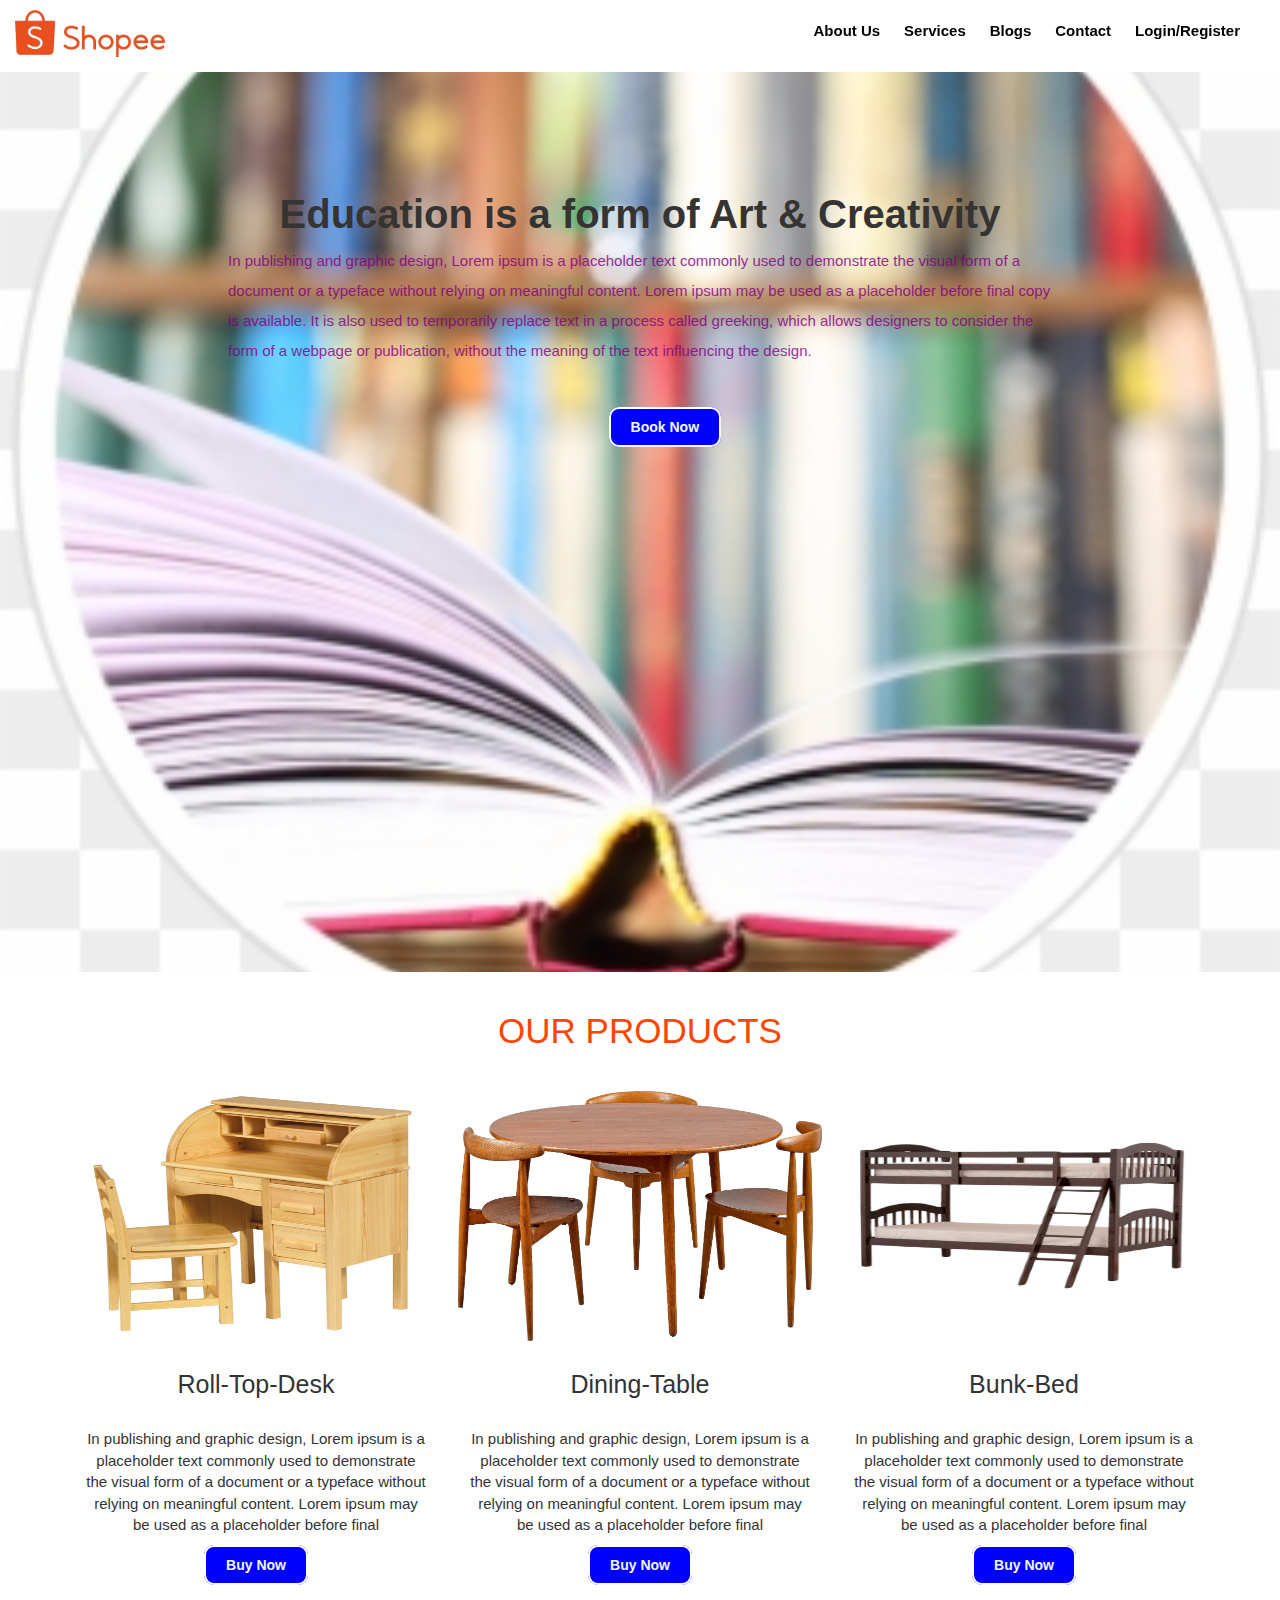
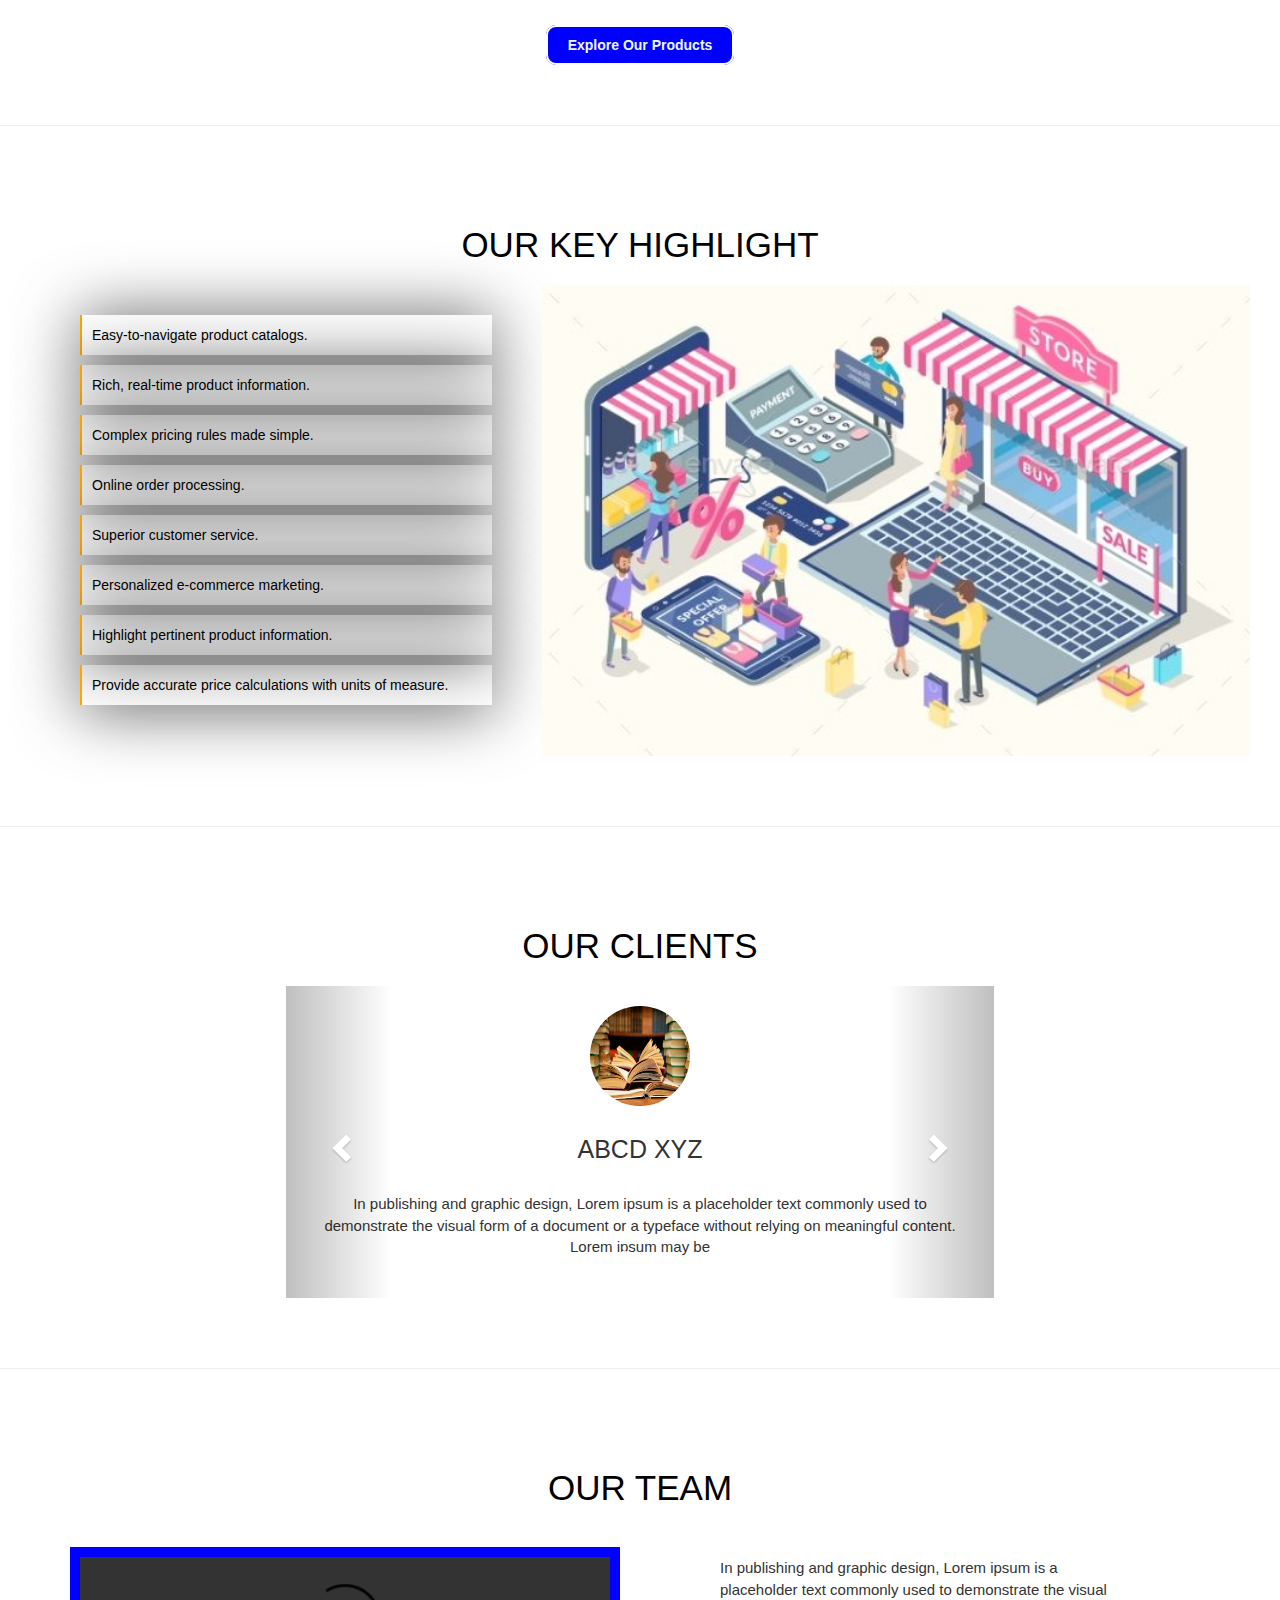
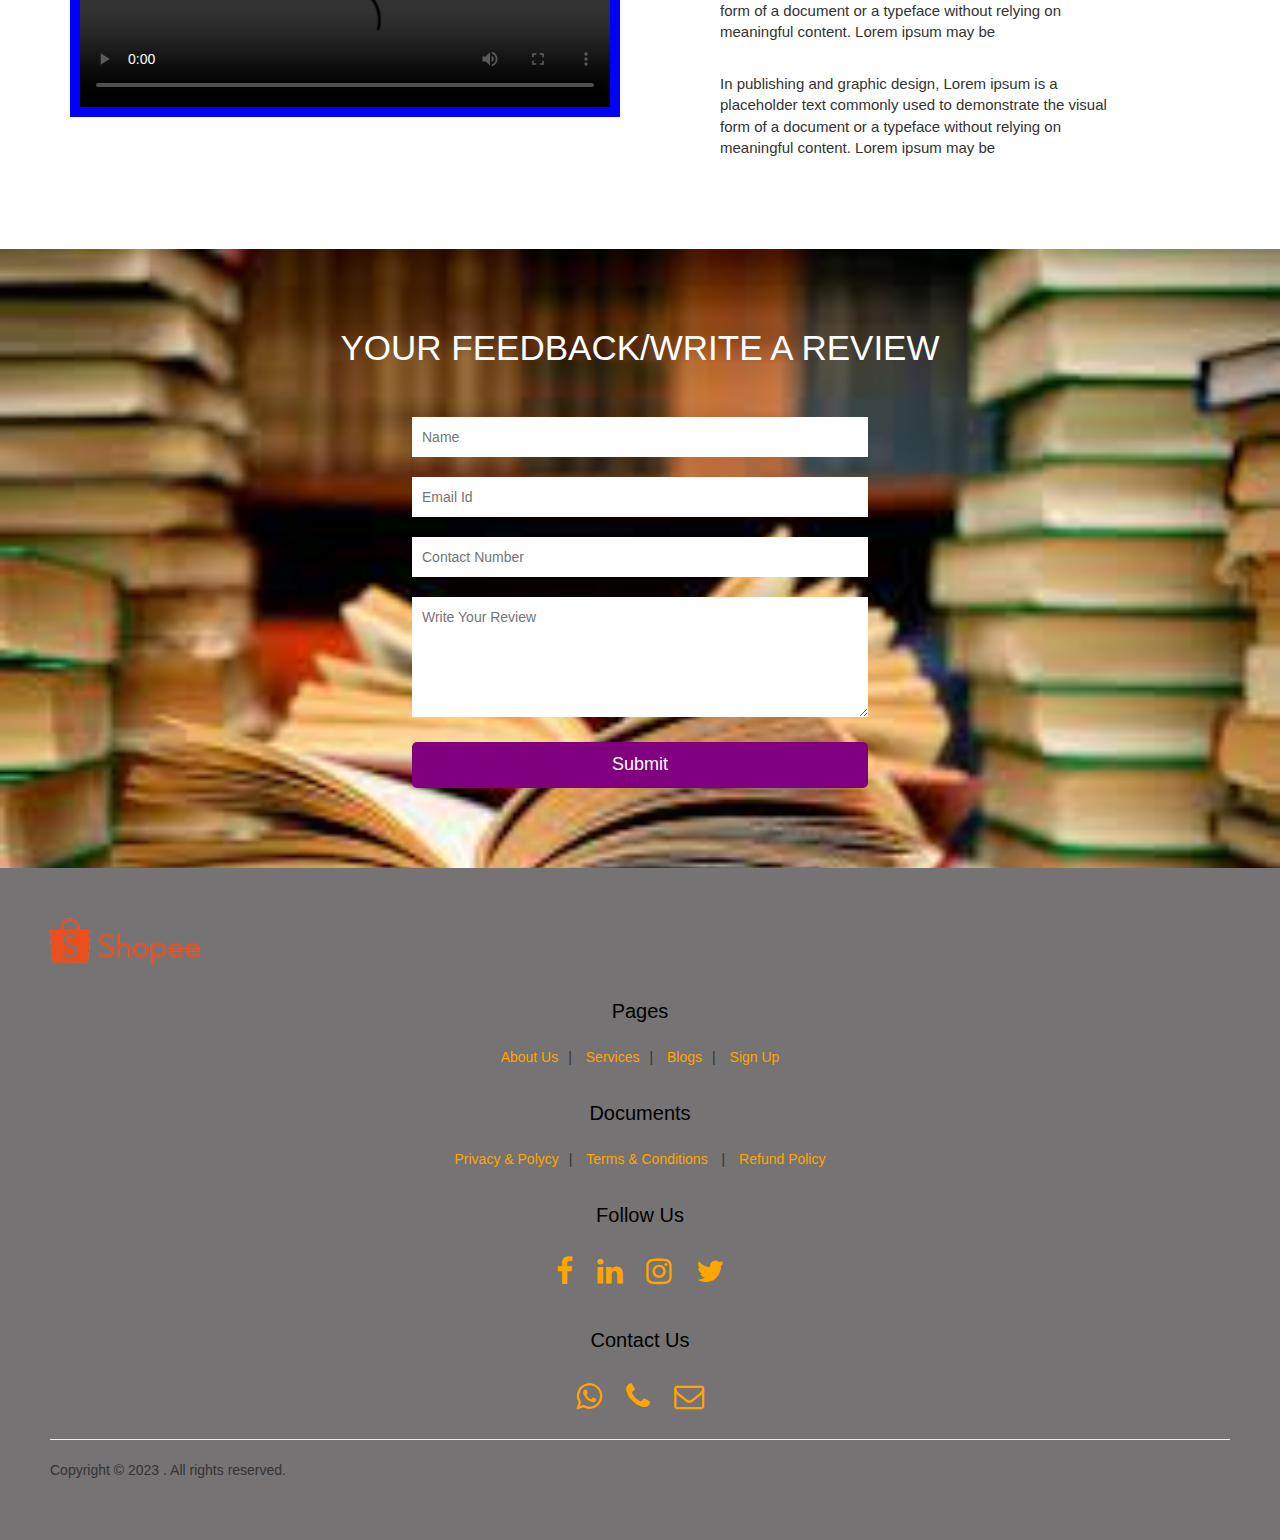
<file: index.html>
<!DOCTYPE html>
<html>
    <head>
        <title> E-commerce</title>
        <!-- Latest compiled and minified CSS -->
<link rel="stylesheet" href="https://cdn.jsdelivr.net/npm/bootstrap@3.4.1/dist/css/bootstrap.min.css" integrity="sha384-HSMxcRTRxnN+Bdg0JdbxYKrThecOKuH5zCYotlSAcp1+c8xmyTe9GYg1l9a69psu" crossorigin="anonymous">

<!-- Optional theme -->
<link rel="stylesheet" href="https://cdn.jsdelivr.net/npm/bootstrap@3.4.1/dist/css/bootstrap-theme.min.css" integrity="sha384-6pzBo3FDv/PJ8r2KRkGHifhEocL+1X2rVCTTkUfGk7/0pbek5mMa1upzvWbrUbOZ" crossorigin="anonymous">

<link rel="stylesheet" type="text/css" href="style.css">

<link rel="stylesheet" href="https://maxcdn.bootstrapcdn.com/font-awesome/4.7.0/css/font-awesome.min.css">
        

    </head>
    <body>
      <header>
       <nav clss="nav nav_top">
        <div class="logo">
            <a href="#"><img src="image/logo3.png" width="150"></a>
       
        <div class="nav_side">
            <a href="about.html">About Us</a>
            <a href="service.html">Services</a>
            <a href="blog.html">Blogs</a>
            <a href="contact.html">Contact</a>
            <a href=" ">Login/Register</a>
        </div>
       </nav>  
    </div>
    </header>
       <div class="main">
         <div class="main_content">
            <h2>Education is a form of Art & Creativity</h2>
         <span>In publishing and graphic design, Lorem ipsum  is a placeholder text commonly used to 
            demonstrate the visual form of a document
             or a typeface without relying on meaningful 
             content. Lorem ipsum may be used as a placeholder before final copy is available. It is also used to temporarily replace
              text in a process called greeking, which allows designers to consider the form of a webpage or publication, without the meaning 
              of the text influencing the design.</span>
             
            <div class="btn">
                <a href="service.html">Book Now</a>
            </div>
            </div>
       </div>
       <div class="product">
        <h2>OUR PRODUCTS</h2>
        <div class="product_container">

            <div class="item">
               <div class="item_img">
                <img src="image/roll-top-desk2.png">
               </div>
               <div class="item_content">
                <h3>Roll-Top-Desk</h3>
                <p>In publishing and graphic design, Lorem ipsum is a placeholder
                     text commonly used to demonstrate the visual form of a document or a typeface without relying on meaningful content. Lorem ipsum may be 
                    used as a placeholder before final</p>
                    <a href="#">Buy Now</a>
               </div>
            </div>
            <div class="item">
                <div class="item_img">
                 <img src="image/table2.png">
                </div>
                <div class="item_content">
                 <h3>Dining-Table</h3>
                 <p>In publishing and graphic design, Lorem ipsum is a placeholder
                      text commonly used to demonstrate the visual form of a document or a typeface without relying on meaningful content. Lorem ipsum may be 
                     used as a placeholder before final</p>
                     <a href="#">Buy Now</a>
                </div>
             </div>
             <div class="item">
                <div class="item_img">
                 <img src="image/bunk-bed.png">
                </div>
                <div class="item_content">
                 <h3>Bunk-Bed</h3>
                 <p>In publishing and graphic design, Lorem ipsum is a placeholder
                      text commonly used to demonstrate the visual form of a document or a typeface without relying on meaningful content. Lorem ipsum may be 
                     used as a placeholder before final</p>
                     <a href="#">Buy Now</a>
                </div>
             </div>
        </div>
        <div class="product_btn">
            <a href="service.html"> Explore Our Products</a>
        </div>
       </div>
       <hr>
       <div class="keypoint">
        <h2>OUR KEY HIGHLIGHT</h2>
        <div class="key_container">
            <div class="key_content">
                <li>Easy-to-navigate product catalogs.</li>
                <li>Rich, real-time product information.</li>
                <li>Complex pricing rules made simple.</li>
                <li>Online order processing.</li>
                <li>Superior customer service.</li>
                <li>Personalized e-commerce marketing.</li>
                <li>Highlight pertinent product information.</li>
                <li>Provide accurate price calculations with units of measure.</li>
            </div>
            <div class="key_img">
                <img src="image/key image.jpg">
            </div>
        </div>
       </div>
       <hr>
       <div class="testi">
        <h2>Our Clients</h2>
        <div class="testi_container">
            <div id="carousel-example-generic" class="carousel slide" data-ride="carousel">
                <!-- Indicators -->
                <ol class="carousel-indicators">
                  <li data-target="#carousel-example-generic" data-slide-to="0" class="active"></li>
                  <li data-target="#carousel-example-generic" data-slide-to="1"></li>
                  <li data-target="#carousel-example-generic" data-slide-to="2"></li>
                </ol>
              
                <!-- Wrapper for slides -->
                <div class="carousel-inner" role="listbox">
                  <div class="item active">
                    <div class="item_img">
                        <img src="image/img2.jfif" alt="">
                    </div>
                    <div class="item_content">
                        <h3>ABCD XYZ</h3>
                        <p>In publishing and graphic design, Lorem ipsum is a placeholder
                            text commonly used to demonstrate the visual form of a document or a 
                            typeface without relying on meaningful content. Lorem ipsum may be </p>
                    </div>
                  </div>
                  <div class="item">
                    <div class="item_img">
                        <img src="image/img3.jfif" alt="">
                    </div>
                    <div class="item_content">
                        <h3>ABCD XYZ</h3>
                        <p>In publishing and graphic design, Lorem ipsum is a placeholder
                            text commonly used to demonstrate the visual form of a document or a 
                            typeface without relying on meaningful content. Lorem ipsum may be </p>
                    </div>
                  </div>
                  <div class="item">
                    <div class="item_img">
                        <img src="image/img4.jfif" alt="">
                    </div>
                    <div class="item_content">
                        <h3>ABCD XYZ</h3>
                        <p>In publishing and graphic design, Lorem ipsum is a placeholder
                            text commonly used to demonstrate the visual form of a document or a 
                            typeface without relying on meaningful content. Lorem ipsum may be </p>
                    </div>
                  </div>
                </div>
                <!-- Controls -->
                <a class="left carousel-control" href="#carousel-example-generic" role="button" data-slide="prev">
                  <span class="glyphicon glyphicon-chevron-left" aria-hidden="true"></span>
                  <span class="sr-only">Previous</span>
                </a>
                <a class="right carousel-control" href="#carousel-example-generic" role="button" data-slide="next">
                  <span class="glyphicon glyphicon-chevron-right" aria-hidden="true"></span>
                  <span class="sr-only">Next</span>
                </a>
              </div>
        </div>
       </div>
       <hr>
       <div class="team">
        <h2>OUR TEAM</h2>
          <div class="team_container">
            <div class="team_video">
              
              <!--Direct Youtube Video
              <iframe width="560" height="315" src="https://www.youtube.com/embed/Qwi8mHMdMbs?si=k7Zu8-T1tjvcNOSr" title="YouTube video player" frameborder="0" allow="accelerometer; autoplay; clipboard-write; encrypted-media; gyroscope; picture-in-picture; web-share" allowfullscreen>
              </iframe> -->
              <!-- OR FOR LOCAL VIDEO-->
              <video controls><!--or <video autoplay loop muted-->
                <source src="" type="video/mp4">
              </video>  
            </div>
            <div class="team_content">
              <p>In publishing and graphic design, Lorem ipsum is a placeholder
                text commonly used to demonstrate the visual form of a document or a 
                typeface without relying on meaningful content. Lorem ipsum may be</p>
                <p>In publishing and graphic design, Lorem ipsum is a placeholder
                  text commonly used to demonstrate the visual form of a document or a 
                  typeface without relying on meaningful content. Lorem ipsum may be</p>
            </div>
          </div>  
       </div>
       <div class="feed">
        <h2>Your FeedBack/Write a Review</h2>
        <div class="feed_form">
          <form>
            <input type="text" name="Name" placeholder="Name"><br>
            <input type="email" name="Email" placeholder="Email Id"><br>
            <input type="Number" name="Number" placeholder="Contact Number"><br>
            <textarea  rows="5" cols="7" name="Review" placeholder="Write Your Review"></textarea><br>
            <button type="submit">Submit</button>
          </form>
        </div>
       </div>
       <footer>
        <div class="footer_logo">
          <a href="#"><img src="image/logo3.png" width="150"></a>
        </div>
        <div class="pages">
          <h3>Pages</h3>
          <a href="about.html">About Us</a>|
          <a href="service.html">Services</a>|
          <a href="blog.html">Blogs</a>|
          <a href="signup.html">Sign Up</a>
        </div>
        <div class="doc">
          <h3>Documents</h3>
          <a href="privacy.html">Privacy & Polycy</a>|
          <a href="terms.html">Terms & Conditions </a>|
          <a href="refund.html">Refund Policy</a>
        </div>
        <div class="social">
          <h3>Follow Us</h3>
          <a href="https://www.facebook.com/people/1Stopai/100063830183617/" target="_blank"><i class="fa fa-facebook" aria-hidden="true"></i></a>
          <a href="https://www.linkedin.com/company/1stop-ai/?originalSubdomain=in"  target="_blank"><i class="fa fa-linkedin" aria-hidden="true"></i></a>
          <a href="https://www.instagram.com/1stop.ai/?hl=en"  target="_blank"><i class="fa fa-instagram" aria-hidden="true"></i></a>
          <a href="https://twitter.com/i/flow/login?redirect_after_login=%2Fonestopai" target="_blank"><i class="fa fa-twitter" aria-hidden="true"></i></a>
          
        </div>
        <div class="contact">
          <h3>Contact Us</h3>
          <a href="https://api.WhatsApp.com/send?phone=+919867997854" target="_blank"><i class="fa fa-whatsapp" aria-hidden="true"></i></a>
          <a href="mob: +91 9867997854"><i class="fa fa-phone" aria-hidden="true"></i></a>
          <a href="mailto: support@1stop.ai"><i class="fa fa-envelope-o" aria-hidden="true"></i></a>
        </div>
        <hr>
        <p>Copyright &copy; 2023 . All rights reserved.</p>
       </footer>
    <!-- jQuery (necessary for Bootstrap's JavaScript plugins) -->
    <script src="https://code.jquery.com/jquery-1.12.4.min.js" integrity="sha384-nvAa0+6Qg9clwYCGGPpDQLVpLNn0fRaROjHqs13t4Ggj3Ez50XnGQqc/r8MhnRDZ" crossorigin="anonymous"></script>
    <!-- Latest compiled and minified JavaScript -->
    <script src="https://cdn.jsdelivr.net/npm/bootstrap@3.4.1/dist/js/bootstrap.min.js" integrity="sha384-aJ21OjlMXNL5UyIl/XNwTMqvzeRMZH2w8c5cRVpzpU8Y5bApTppSuUkhZXN0VxHd" crossorigin="anonymous"></script>
    </body>
</html>
</file>
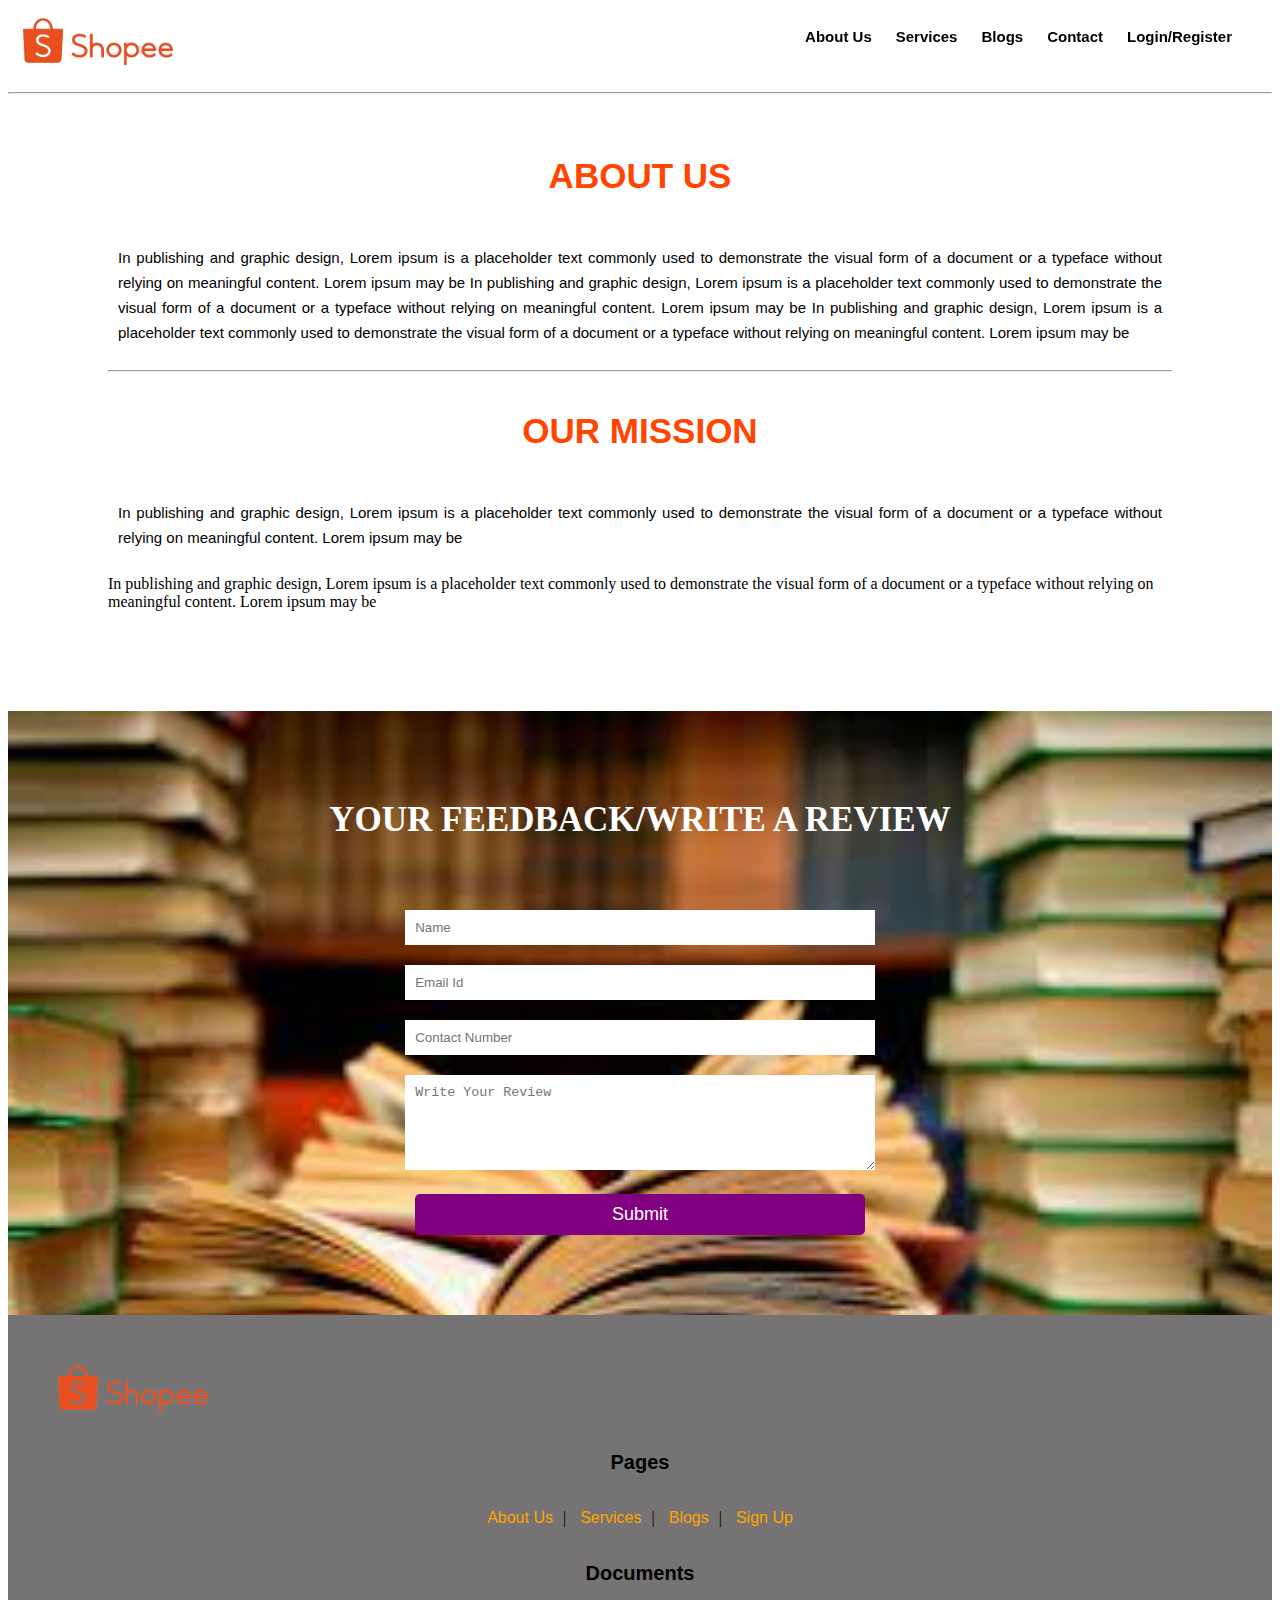
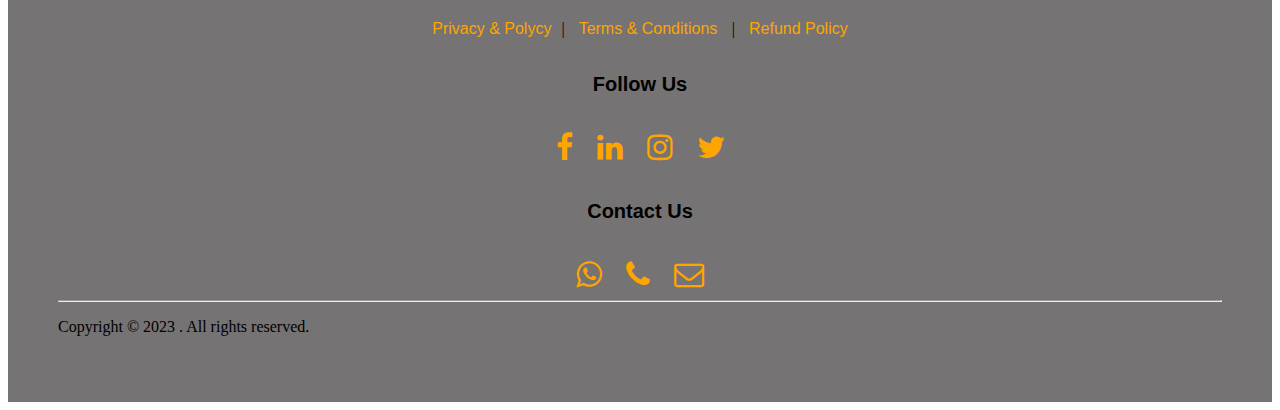
<file: about.html>
<!DOCTYPE html>
<html>
    <head>
        <title> E-commerce | About us</title>
        <link rel="stylesheet" type="text/css" href="style.css">

       <link rel="stylesheet" href="https://maxcdn.bootstrapcdn.com/font-awesome/4.7.0/css/font-awesome.min.css">
        

    </head>
    <body>
       <nav clss="nav nav_top">
        <div class="logo">
            <a href="index.html"><img src="image/logo3.png" width="150"></a>
       
        <div class="nav_side">
            <a href="about.html">About Us</a>
            <a href="service.html">Services</a>
            <a href="blog.html">Blogs</a>
            <a href="contact.html">Contact</a>
            <a href=" ">Login/Register</a>
        </div>
       </nav> 
       <hr>
       <div class="about_us">
        <h2>About Us</h2>
        <div class="about_content">
               <p>In publishing and graphic design, Lorem ipsum is a placeholder
                text commonly used to demonstrate the visual form of a document or a 
                typeface without relying on meaningful content. Lorem ipsum may be
                In publishing and graphic design, Lorem ipsum is a placeholder
                text commonly used to demonstrate the visual form of a document or a 
                typeface without relying on meaningful content. Lorem ipsum may be
                In publishing and graphic design, Lorem ipsum is a placeholder
                text commonly used to demonstrate the visual form of a document or a 
                typeface without relying on meaningful content. Lorem ipsum may be</p>
        </div>
        <hr>
        <h2>Our Mission</h2>
           <p>In publishing and graphic design, Lorem ipsum is a placeholder
            text commonly used to demonstrate the visual form of a document or a 
            typeface without relying on meaningful content. Lorem ipsum may be</p>
            In publishing and graphic design, Lorem ipsum is a placeholder
            text commonly used to demonstrate the visual form of a document or a 
            typeface without relying on meaningful content. Lorem ipsum may be
       </div> 
       <div class="feed">
        <h2>Your FeedBack/Write a Review</h2>
        <div class="feed_form">
          <form>
            <input type="text" name="Name" placeholder="Name"><br>
            <input type="email" name="Email" placeholder="Email Id"><br>
            <input type="Number" name="Number" placeholder="Contact Number"><br>
            <textarea  rows="5" cols="7" name="Review" placeholder="Write Your Review"></textarea><br>
            <button type="submit">Submit</button>
          </form>
        </div>
       </div>
       <footer>
        <div class="footer_logo">
          <a href="index.html"><img src="image/logo3.png" width="150"></a>
        </div>
        <div class="pages">
          <h3>Pages</h3>
          <a href="about.html">About Us</a>|
          <a href="service.html">Services</a>|
          <a href="blog.html">Blogs</a>|
          <a href="signup.html">Sign Up</a>
        </div>
        <div class="doc">
          <h3>Documents</h3>
          <a href="privacy.html">Privacy & Polycy</a>|
          <a href="terms.html">Terms & Conditions </a>|
          <a href="refund.html">Refund Policy</a>
        </div>
        <div class="social">
          <h3>Follow Us</h3>
          <a href="https://www.facebook.com/people/1Stopai/100063830183617/" target="_blank"><i class="fa fa-facebook" aria-hidden="true"></i></a>
          <a href="https://www.linkedin.com/company/1stop-ai/?originalSubdomain=in"  target="_blank"><i class="fa fa-linkedin" aria-hidden="true"></i></a>
          <a href="https://www.instagram.com/1stop.ai/?hl=en"  target="_blank"><i class="fa fa-instagram" aria-hidden="true"></i></a>
          <a href="https://twitter.com/i/flow/login?redirect_after_login=%2Fonestopai" target="_blank"><i class="fa fa-twitter" aria-hidden="true"></i></a>
          
        </div>
        <div class="contact">
          <h3>Contact Us</h3>
          <a href="https://api.WhatsApp.com/send?phone=+919867997854" target="_blank"><i class="fa fa-whatsapp" aria-hidden="true"></i></a>
          <a href="mob: +91 9867997854"><i class="fa fa-phone" aria-hidden="true"></i></a>
          <a href="mailto: support@1stop.ai"><i class="fa fa-envelope-o" aria-hidden="true"></i></a>
        </div>
        <hr>
        <p>Copyright &copy; 2023 . All rights reserved.</p>
       </footer>
    
    </body>
</html>
</file>
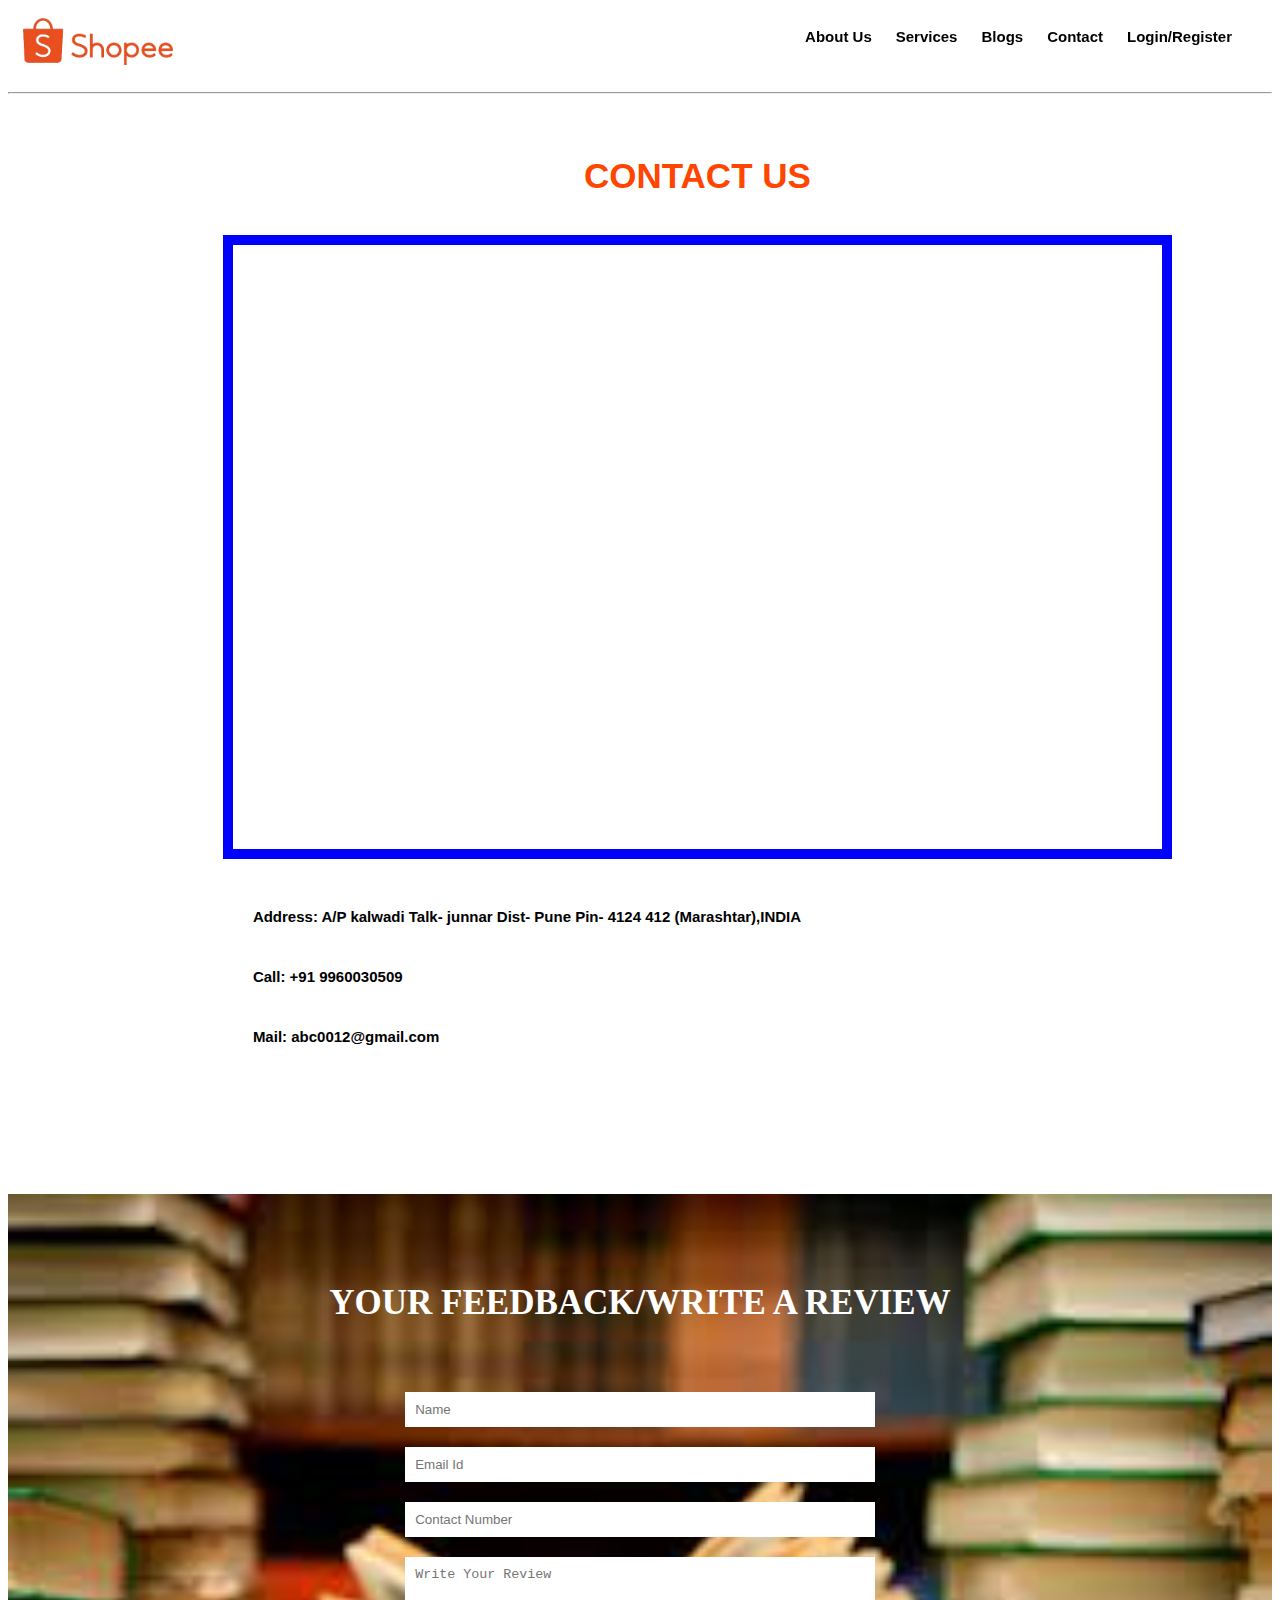
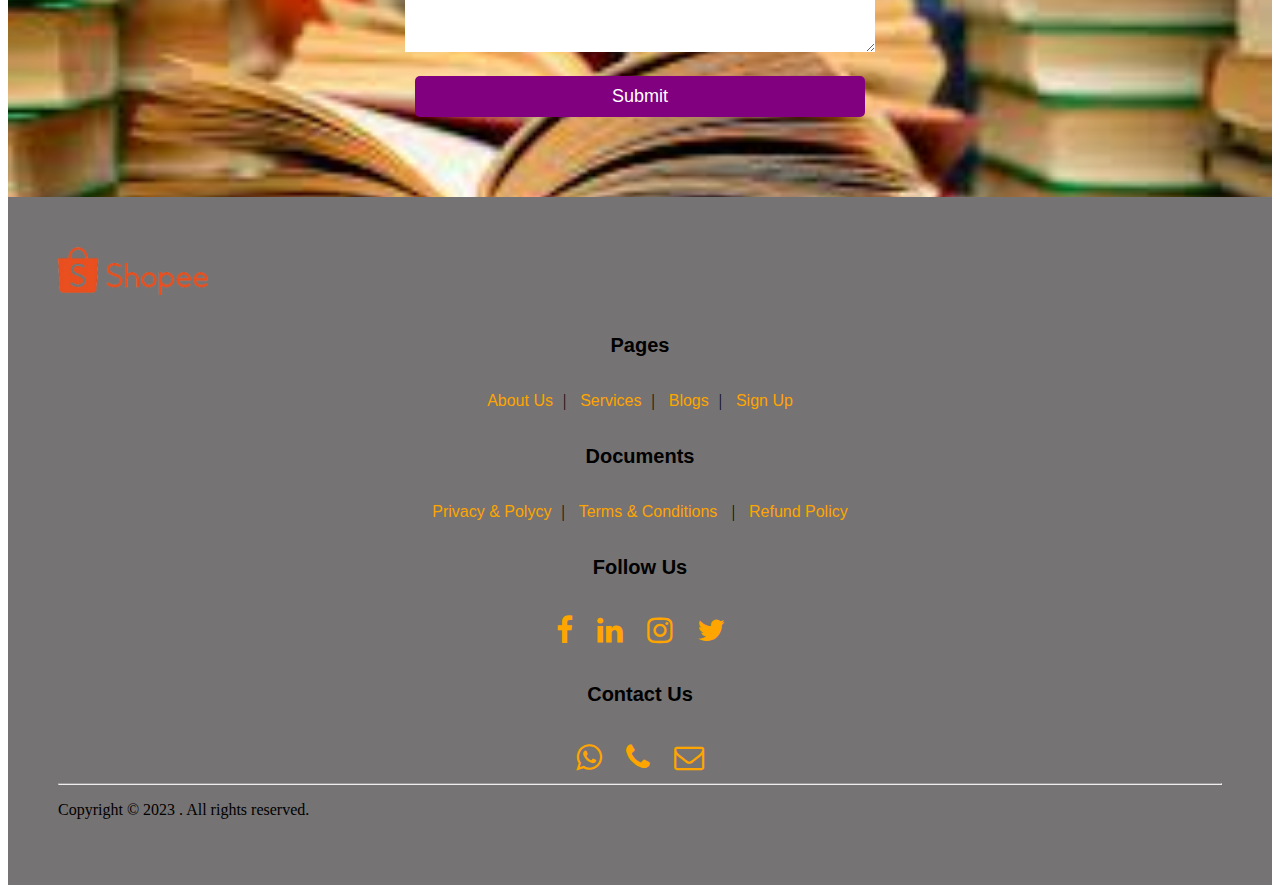
<file: contact.html>
<!DOCTYPE html>
<html>
    <head>
        <title> E-commerce | Contact us</title>
        <link rel="stylesheet" type="text/css" href="style.css">

       <link rel="stylesheet" href="https://maxcdn.bootstrapcdn.com/font-awesome/4.7.0/css/font-awesome.min.css">
        

    </head>
    <body>
       <nav clss="nav nav_top">
        <div class="logo">
            <a href="index.html"><img src="image/logo3.png" width="150"></a>
       
        <div class="nav_side">
            <a href="about.html">About Us</a>
            <a href="service.html">Services</a>
            <a href="blog.html">Blogs</a>
            <a href="contact.html">Contact</a>
            <a href=" ">Login/Register</a>
        </div>
    </nav>
    <hr>
    <div class="contact_container">
        <h2>Contact Us</h2>
        <div class="g_map">
            <iframe src="https://www.google.com/maps/embed?pb=!1m18!1m12!1m3!1d3782.9997596838534!2d73.87441989999999!3d18.528913000000003!2m3!1f0!2f0!3f0!3m2!1i1024!2i768!4f13.1!3m3!1m2!1s0x3bc2c163096ff879%3A0x3ff25e4fa8e8f233!2sPune%20Railway%20Station!5e0!3m2!1sen!2sin!4v1703761974116!5m2!1sen!2sin" width="800" height="600" style="border:0;" allowfullscreen="" loading="lazy" referrerpolicy="no-referrer-when-downgrade"></iframe>
        </div>
        <div class="contact_content">
            <p><b>Address: A/P kalwadi Talk- junnar Dist- Pune Pin- 4124 412 (Marashtar),INDIA</b></p>
            <p><b>Call: +91 9960030509</b></p>
            <p><b>Mail: abc0012@gmail.com</b></p>
            
        </div>
    </div>
        <div class="feed">
            <h2>Your FeedBack/Write a Review</h2>
            <div class="feed_form">
              <form>
                <input type="text" name="Name" placeholder="Name"><br>
                <input type="email" name="Email" placeholder="Email Id"><br>
                <input type="Number" name="Number" placeholder="Contact Number"><br>
                <textarea  rows="5" cols="7" name="Review" placeholder="Write Your Review"></textarea><br>
                <button type="submit">Submit</button>
              </form>
            </div>
           </div>
           <footer>
            <div class="footer_logo">
              <a href="index.html"><img src="image/logo3.png" width="150"></a>
            </div>
            <div class="pages">
              <h3>Pages</h3>
              <a href="about.html">About Us</a>|
              <a href="service.html">Services</a>|
              <a href="blog.html">Blogs</a>|
              <a href="signup.html">Sign Up</a>
            </div>
            <div class="doc">
              <h3>Documents</h3>
              <a href="privacy.html">Privacy & Polycy</a>|
              <a href="terms.html">Terms & Conditions </a>|
              <a href="refund.html">Refund Policy</a>
            </div>
            <div class="social">
              <h3>Follow Us</h3>
              <a href="https://www.facebook.com/people/1Stopai/100063830183617/" target="_blank"><i class="fa fa-facebook" aria-hidden="true"></i></a>
              <a href="https://www.linkedin.com/company/1stop-ai/?originalSubdomain=in"  target="_blank"><i class="fa fa-linkedin" aria-hidden="true"></i></a>
              <a href="https://www.instagram.com/1stop.ai/?hl=en"  target="_blank"><i class="fa fa-instagram" aria-hidden="true"></i></a>
              <a href="https://twitter.com/i/flow/login?redirect_after_login=%2Fonestopai" target="_blank"><i class="fa fa-twitter" aria-hidden="true"></i></a>
              
            </div>
            <div class="contact">
              <h3>Contact Us</h3>
              <a href="https://api.WhatsApp.com/send?phone=+919867997854" target="_blank"><i class="fa fa-whatsapp" aria-hidden="true"></i></a>
              <a href="mob: +91 9867997854"><i class="fa fa-phone" aria-hidden="true"></i></a>
              <a href="mailto: support@1stop.ai"><i class="fa fa-envelope-o" aria-hidden="true"></i></a>
            </div>
            <hr>
            <p>Copyright &copy; 2023 . All rights reserved.</p>
           </footer>
        
        </body>
    </html>
</file>
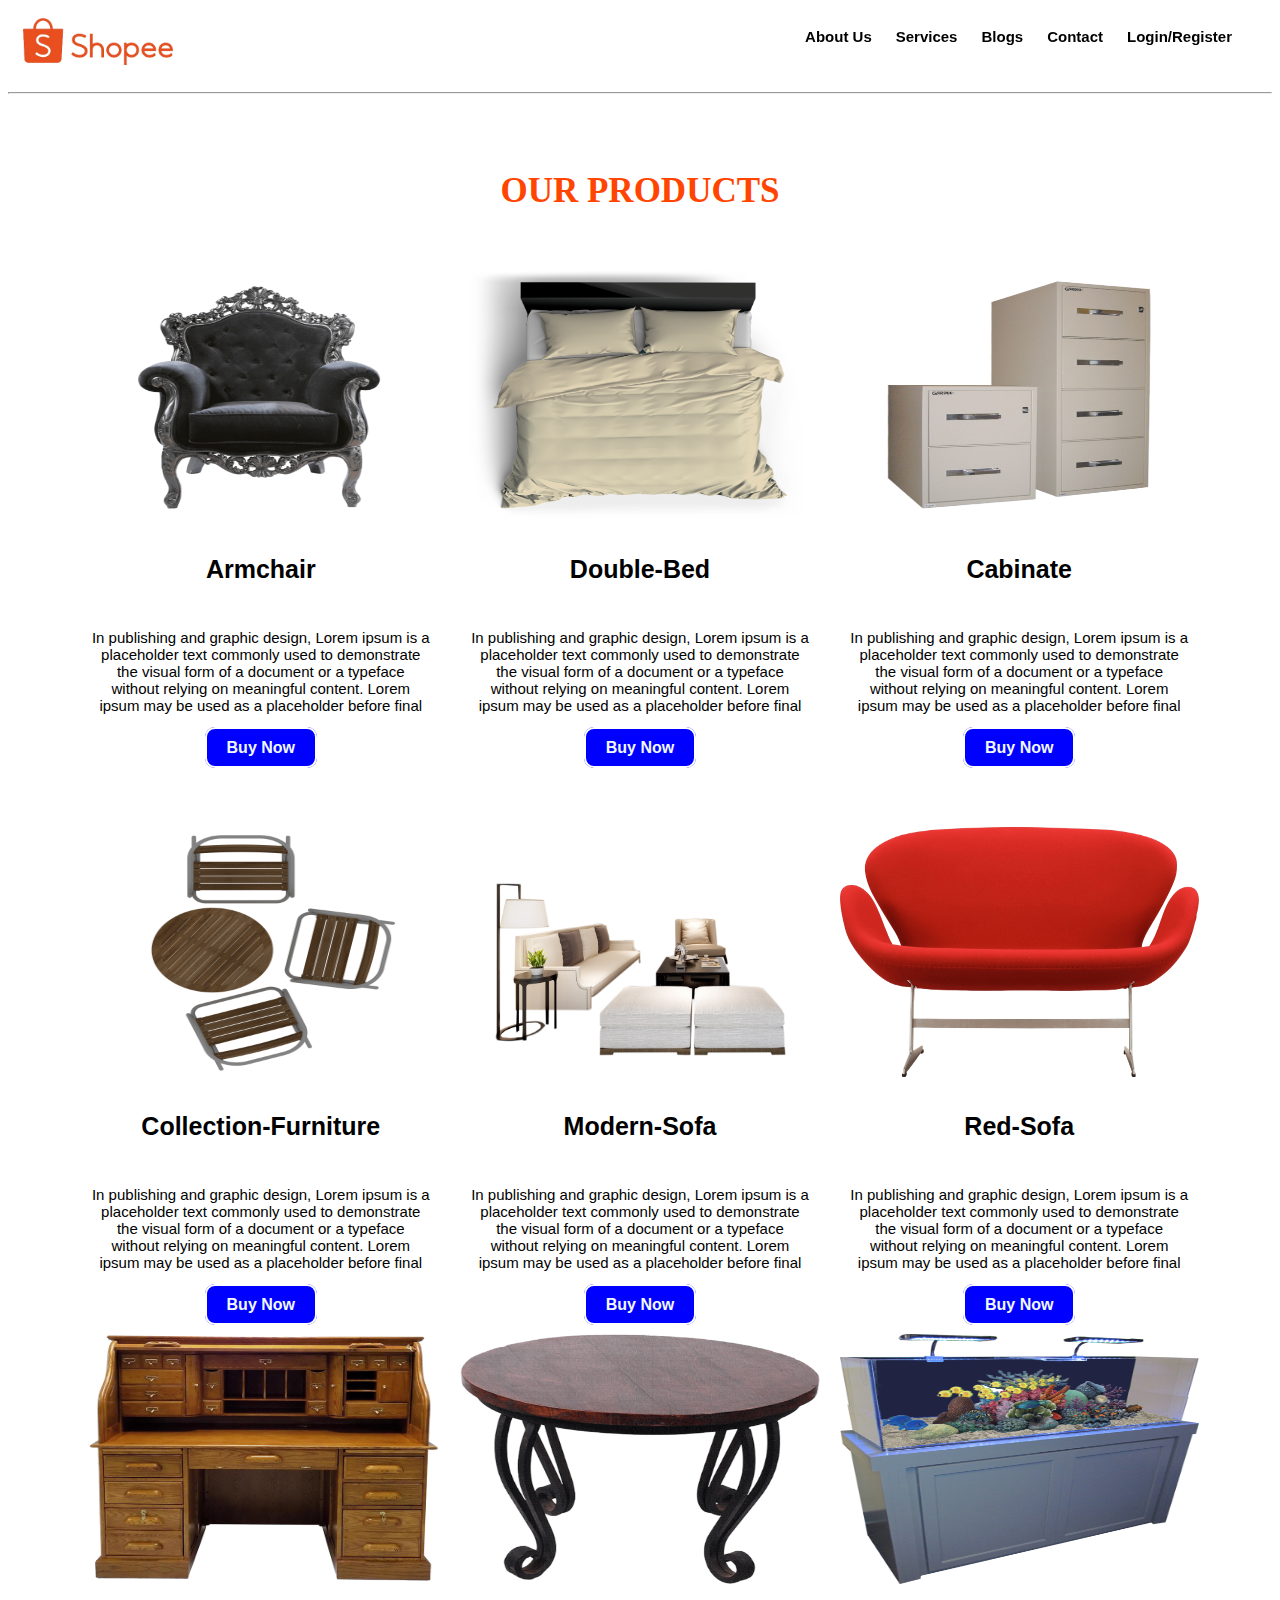
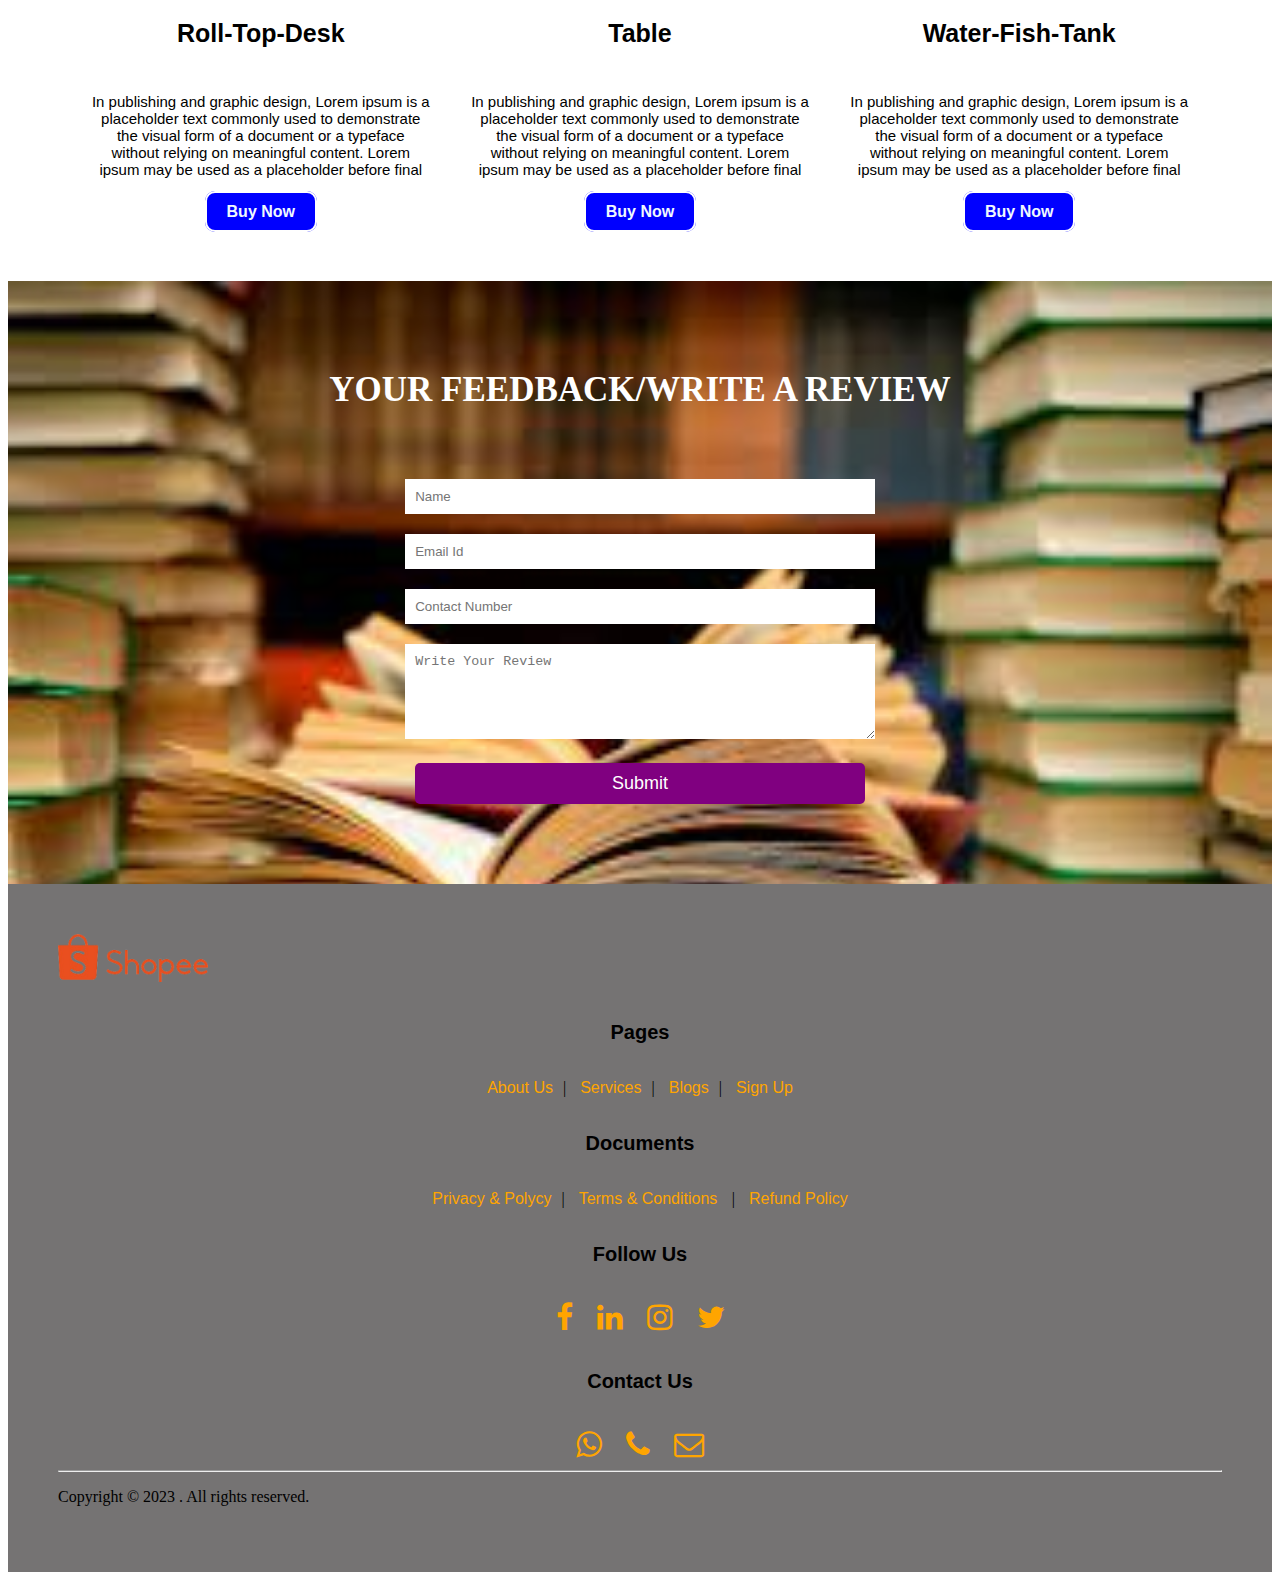
<file: service.html>
<!DOCTYPE html>
<html>
    <head>
        <title> E-commerce | Services</title>
        <link rel="stylesheet" type="text/css" href="style.css">

       <link rel="stylesheet" href="https://maxcdn.bootstrapcdn.com/font-awesome/4.7.0/css/font-awesome.min.css">
        

    </head>
    <body>
       <nav clss="nav nav_top">
        <div class="logo">
            <a href="index.html"><img src="image/logo3.png" width="150"></a>
       
        <div class="nav_side">
            <a href="about.html">About Us</a>
            <a href="service.html">Services</a>
            <a href="blog.html">Blogs</a>
            <a href="contact.html">Contact</a>
            <a href=" ">Login/Register</a>
        </div>
       </nav> 
       <hr>
       <div class="product" style="padding-top: 20px;">
        <h2>OUR PRODUCTS</h2>
        <div class="product_container" style="padding-bottom: 50px;">

            <div class="item">
               <div class="item_img">
                <img src="image/armchair.png">
               </div>
               <div class="item_content">
                <h3>Armchair</h3>
                <p>In publishing and graphic design, Lorem ipsum is a placeholder
                     text commonly used to demonstrate the visual form of a document or a typeface without relying on meaningful content. Lorem ipsum may be 
                    used as a placeholder before final</p>
                    <a href="#">Buy Now</a>
               </div>
            </div>
            <div class="item">
                <div class="item_img">
                 <img src="image/bed.png">
                </div>
                <div class="item_content">
                 <h3>Double-Bed</h3>
                 <p>In publishing and graphic design, Lorem ipsum is a placeholder
                      text commonly used to demonstrate the visual form of a document or a typeface without relying on meaningful content. Lorem ipsum may be 
                     used as a placeholder before final</p>
                     <a href="#">Buy Now</a>
                </div>
             </div>
             <div class="item">
                <div class="item_img">
                 <img src="image/cabinet.png">
                </div>
                <div class="item_content">
                 <h3>Cabinate</h3>
                 <p>In publishing and graphic design, Lorem ipsum is a placeholder
                      text commonly used to demonstrate the visual form of a document or a typeface without relying on meaningful content. Lorem ipsum may be 
                     used as a placeholder before final</p>
                     <a href="#">Buy Now</a>
                </div>
             </div>
             
        </div>
        <div class="product_container">

            <div class="item">
               <div class="item_img">
                <img src="image/collection-furniture.png">
               </div>
               <div class="item_content">
                <h3>Collection-Furniture</h3>
                <p>In publishing and graphic design, Lorem ipsum is a placeholder
                     text commonly used to demonstrate the visual form of a document or a typeface without relying on meaningful content. Lorem ipsum may be 
                    used as a placeholder before final</p>
                    <a href="#">Buy Now</a>
               </div>
            </div>
            <div class="item">
                <div class="item_img">
                 <img src="image/modern minimalist style furniture sofa.png">
                </div>
                <div class="item_content">
                 <h3>Modern-Sofa</h3>
                 <p>In publishing and graphic design, Lorem ipsum is a placeholder
                      text commonly used to demonstrate the visual form of a document or a typeface without relying on meaningful content. Lorem ipsum may be 
                     used as a placeholder before final</p>
                     <a href="#">Buy Now</a>
                </div>
             </div>
             <div class="item">
                <div class="item_img">
                 <img src="image/red-sofa.png">
                </div>
                <div class="item_content">
                 <h3>Red-Sofa</h3>
                 <p>In publishing and graphic design, Lorem ipsum is a placeholder
                      text commonly used to demonstrate the visual form of a document or a typeface without relying on meaningful content. Lorem ipsum may be 
                     used as a placeholder before final</p>
                     <a href="#">Buy Now</a>
                </div>
             </div>
        </div>
        <div class="product_container">

            <div class="item">
               <div class="item_img">
                <img src="image/roll-top-desk.png">
               </div>
               <div class="item_content">
                <h3>Roll-Top-Desk</h3>
                <p>In publishing and graphic design, Lorem ipsum is a placeholder
                     text commonly used to demonstrate the visual form of a document or a typeface without relying on meaningful content. Lorem ipsum may be 
                    used as a placeholder before final</p>
                    <a href="#">Buy Now</a>
               </div>
            </div>
            <div class="item">
                <div class="item_img">
                 <img src="image/table.png">
                </div>
                <div class="item_content">
                 <h3>Table</h3>
                 <p>In publishing and graphic design, Lorem ipsum is a placeholder
                      text commonly used to demonstrate the visual form of a document or a typeface without relying on meaningful content. Lorem ipsum may be 
                     used as a placeholder before final</p>
                     <a href="#">Buy Now</a>
                </div>
             </div>
             <div class="item">
                <div class="item_img">
                 <img src="image/water-fresh-fish-tank.png">
                </div>
                <div class="item_content">
                 <h3>Water-Fish-Tank</h3>
                 <p>In publishing and graphic design, Lorem ipsum is a placeholder
                      text commonly used to demonstrate the visual form of a document or a typeface without relying on meaningful content. Lorem ipsum may be 
                     used as a placeholder before final</p>
                     <a href="#">Buy Now</a>
                </div>
             </div>
             </div>
       </div>
       <div class="feed">
        <h2>Your FeedBack/Write a Review</h2>
        <div class="feed_form">
          <form>
            <input type="text" name="Name" placeholder="Name"><br>
            <input type="email" name="Email" placeholder="Email Id"><br>
            <input type="Number" name="Number" placeholder="Contact Number"><br>
            <textarea  rows="5" cols="7" name="Review" placeholder="Write Your Review"></textarea><br>
            <button type="submit">Submit</button>
          </form>
        </div>
       </div>
       <footer>
        <div class="footer_logo">
          <a href="index.html"><img src="image/logo3.png" width="150"></a>
        </div>
        <div class="pages">
          <h3>Pages</h3>
          <a href="about.html">About Us</a>|
          <a href="service.html">Services</a>|
          <a href="blog.html">Blogs</a>|
          <a href="signup.html">Sign Up</a>
        </div>
        <div class="doc">
          <h3>Documents</h3>
          <a href="privacy.html">Privacy & Polycy</a>|
          <a href="terms.html">Terms & Conditions </a>|
          <a href="refund.html">Refund Policy</a>
        </div>
        <div class="social">
          <h3>Follow Us</h3>
          <a href="https://www.facebook.com/people/1Stopai/100063830183617/" target="_blank"><i class="fa fa-facebook" aria-hidden="true"></i></a>
          <a href="https://www.linkedin.com/company/1stop-ai/?originalSubdomain=in"  target="_blank"><i class="fa fa-linkedin" aria-hidden="true"></i></a>
          <a href="https://www.instagram.com/1stop.ai/?hl=en"  target="_blank"><i class="fa fa-instagram" aria-hidden="true"></i></a>
          <a href="https://twitter.com/i/flow/login?redirect_after_login=%2Fonestopai" target="_blank"><i class="fa fa-twitter" aria-hidden="true"></i></a>
          
        </div>
        <div class="contact">
          <h3>Contact Us</h3>
          <a href="https://api.WhatsApp.com/send?phone=+919867997854" target="_blank"><i class="fa fa-whatsapp" aria-hidden="true"></i></a>
          <a href="mob: +91 9867997854"><i class="fa fa-phone" aria-hidden="true"></i></a>
          <a href="mailto: support@1stop.ai"><i class="fa fa-envelope-o" aria-hidden="true"></i></a>
        </div>
        <hr>
        <p>Copyright &copy; 2023 . All rights reserved.</p>
       </footer>
    
    </body>
</html>
</file>
<file: style.css>
.logo{
    padding-left: 15px;
    padding-bottom: 15px;
    backface-visibility: hidden;
    padding-top: 10px;
    
}
 .nav_side {
	float: right;
    padding-top: 10px;
    padding-right: 20px;
    
}

.nav_side a{
    text-decoration: none;
    margin-right: 20px;
    color: black;
    font-weight: bold;
    font-family: sans-serif;
    font-size: 15px;
    justify-content: center;
    align-items: center;
    align-content: center;
    text-align: center;
}
.nav_side a:hover{
    color: orange;
    transition: all ease-in;
}
.main{
     background-image: url("image/library-educational-images.png");
     background-position: center;
     background-size: cover;
     background-repeat: no-repeat;
     background-attachment: fixed;
     height: 100vh ;
     
}
.main .main_content{
     padding: 100px;
     margin-left: 10%;
     margin-right: 10%;
}
.main .main_content h2{
    color:rgb(54, 51, 51);
    font-size: 40px;
    font-family: sans-serif;
    font-weight: bold;
    text-align: center;
    transition: 0.7s ease;
}
.main .main_content h2:hover{
    font-size: 50px;
    color: black;
}
.main .main_content  span{
    font-size: 15px;
    color:purple;
    line-height:30px;
    opacity: 0.8;
    font-weight: lighter;
    transition: 0.7s ease;
}
.main .main_content  span:hover{
    font-size: 17px;
    color:darkorchid;
}
.main .main_content  .btn{
    padding: 50px;
    padding-left: 40%;
}
.main .main_content  .btn a{
    text-decoration: none;
    margin: 50px;
    padding: 10px 20px ;
    background-color: blue;
    color: aliceblue;
    font-family: sans-serif;
    font-weight: bold;
    text-align: center;
    border: 2px solid white;
    border-radius: 10px;
    transition: 0.5s;
}
.main .main_content  .btn a:hover{
    background-color: black;
    color: orange;
    border:none;
    border-bottom: 4px solid orange;
    transition: 0.5s;
}
.product{
   padding-bottom: 50px; 
}
.product h2{
    color:orangered ;
    font-size: 35px;
    text-align: center;
    padding: 20px;
}
.product .product_container{
    display: flex;
    margin-left: 5%;
    margin-right: 5%;
}
.product .product_container .item{
    width: 33.33%;
    margin: 10px;
    height: auto;
}
.product .product_container .item:hover{
    box-shadow: 0px 3px 65px 0px  black;
}
.product .product_container .item .item_img{
     width: 100%;
     height: 250px;
     overflow: hidden;
}
.product .product_container .item .item_img img{
    width: 100%;
    height: 250px;
}
.product .product_container .item .item_content{
    text-align: center;
}
.product .product_container .item .item_content h3{
    padding: 10px;
    font-size:25px ;
    font-family: sans-serif;
}
.product .product_container .item .item_content p{
    padding: 10px;
    font-size:15px ;
    font-family: sans-serif;
}
.product .product_container .item .item_content a{
    text-decoration: none;
    margin: 50px;
    padding: 10px 20px ;
    background-color: blue;
    color: aliceblue;
    font-family: sans-serif;
    font-weight: bold;
    text-align: center;
    border: 2px solid white;
    border-radius: 10px;
    transition: 0.5s;
}
.product .product_container .item .item_content a:hover{
    background-color: black;
    color: orange;
    border:none;
    border-bottom: 4px solid orange;
    transition: 0.5s;
}
.product .product_btn{
    text-align: center;
    margin-top:50px ;
}
.product .product_btn a{
    text-decoration: none;
    padding: 10px 20px ;
    background-color: blue;
    color: aliceblue;
    font-family: sans-serif;
    font-weight: bold;
    text-align: center;
    border: 2px solid white;
    border-radius: 10px;
    transition: 0.5s;
}
.product .product_btn a:hover{
    background-color: black;
    color: orange;
    border:none;
    border-bottom: 4px solid orange;
    transition: 0.5s;
}
.keypoint{
    padding: 50px;

}
.keypoint h2{
    color:black ;
    font-size: 35px;
    text-align: center;
    padding: 10px;
}
.keypoint .key_container{
    display: flex;

}
.keypoint .key_container .key_content{
    width: 40%;
    padding: 20px;
    float: left;
}
.keypoint .key_container .key_content li{
    list-style: none;
    margin: 10px;
    padding: 10px;
    border-left: 2px solid orange;
    color: black;
    text-align: left;
    font-family: sans-serif;
    box-shadow: 0px 3px 65px 0px rgb(75, 74, 74);
}
.keypoint .key_container .key_img{
    width:40% ;
    float: right;
    margin-left: 20px;
}
.keypoint .key_container .key_img  img{
    width: 150%;
}
.testi{
    padding:  50px;

}
.testi h2{
    color:black ;
    font-size: 35px;
    text-align: center;
    padding: 10px;
    text-transform: uppercase;
}
.testi .testi_container{
    margin-right: 20%;
    margin-left: 20%;
    text-align: center;
}
.testi .testi_container .carousel-inner{
    background-color: white;
    box-shadow: none;
}
.testi .testi_container .item{
    width: 100%;
   padding: 20px; 
   background-color: white;
   box-shadow: none;
}
.testi .testi_container .item .item_img{
    width: 100%;
    height: 100px;
    text-align: center;
    overflow: hidden;
}
.testi .testi_container .item .item_img img{
   width: 100px;
   height: 100px;
   border-radius: 50px;
  
}
.testi .testi_container .item .item_content{
    text-align: center;
}
.testi .testi_container .item .item_content h3{
    padding: 10px;
    font-size:25px ;
    font-family: sans-serif;
}
.testi .testi_container .item .item_content p{
    padding: 10px;
    font-size:15px ;
    font-family: sans-serif;
}
.team{
    padding: 50px;
}
.team h2{
    color:black ;
    font-size: 35px;
    text-align: center;
    padding: 10px;
    text-transform: uppercase;
}
.team .team_container{
    display: flex;
}
.team .team_container .team_video{
    width: 50%;
    padding: 20px;
}

.team .team_container .team_video video{
    width: 100%;
    border:  10px solid blue;
    outline: none;
}
/*
.team .team_container .team_video iframe{
    width: 100%;
    border:  10px solid blue;
    outline: none;
}
*/
.team .team_container .team_content {

    width: 40%;
    padding: 20px;
    margin-left: 50px;
}
.team .team_container .team_content p{
    padding: 10px;
    font-size:15px ;
    font-family: sans-serif;
}
.feed{
    padding: 50px;
    background-image: url('image/img2.jfif');
    background-size: cover;
}
.feed h2{
    color:white ;
    font-size: 35px;
    text-align: center;
    padding: 10px;
    text-transform: uppercase;
}
.feed .feed_form{
    text-align: center; 
}
.feed .feed_form form{
     padding: 20px;  
}
.feed .feed_form form input{
    width: 40%;
    margin: 10px;
    padding: 10px;
    outline: none;
    border: none;
}
.feed .feed_form form textarea{
    width: 40%;
    margin: 10px;
    padding: 10px;
    outline: none;
    border: none;
}
.feed .feed_form form button{
    font-size: large;
    width: 40%;
    margin: 10px;
    padding: 10px;
    outline: none;
    border: none;
    background-color: purple;
    color: white;
    border-radius: 5px;
}
.feed .feed_form form button:hover{
    background-color: darkmagenta;
    color: black;
    border:none;
    border-bottom: 4px solid red;
    transition: 0.5s;
}
.about_us {
    padding: 100px;
    padding-top: 15px;
}
.about_us h2{
    color:orangered;
    font-size: 35px;
    text-align: center;
    padding: 10px;
    font-family: sans-serif;
    text-transform: uppercase;
}
.about_us p{
    padding: 10px;
    font-size:15px ;
    text-align: justify;
    font-family: sans-serif;
    line-height: 25px;
}
.contact_container{
    padding: 100px;
    padding-top: 15px;
    padding-left: 17%;
}
.contact_container h2{
    color:orangered;
    font-size: 35px;
    text-align: center;
    padding: 10px;
    font-family: sans-serif;
    text-transform: uppercase;
}
.contact_container .g_map{
    border: 10px solid blue;
}
.contact_container .contact_content{
    padding: 20px;
}
.contact_container .contact_content p{
    padding: 10px;
    font-size:15px ;
    text-align: justify;
    font-family: sans-serif;
    line-height: 25px;
}

footer{
    background-color: rgb(117, 115, 115);
    padding: 50px;  
}
footer .pages{
    text-align: center;
}
footer .pages h3{
    color: black;
    font-size: 20px;
    font-family: sans-serif;
    padding: 15px;
}
footer .pages a{
    text-decoration: none;
    margin: 10px;
    color: orange;
    font: 15px;
    font-family: sans-serif;
}
footer .pages a:hover{
    color: white;
}
footer .doc{
    text-align: center;
}
footer .doc h3{
    color: black;
    font-size: 20px;
    font-family: sans-serif;
    padding: 15px;
}
footer .doc a{
    text-decoration: none;
    margin: 10px;
    color: orange;
    font: 15px;
    font-family: sans-serif;
}
footer .doc a:hover{
    color: white;
}
footer .social{
    text-align: center;
}
footer .social h3{
    color: black;
    font-size: 20px;
    font-family: sans-serif;
    padding: 15px;
}
footer .contact{
    text-align: center;
}
footer .contact h3{
    color: black;
    font-size: 20px;
    font-family: sans-serif;
    padding: 15px;
}
footer .social a{
    text-decoration: none;
    font-size: 30px;
    color: orange;
    margin: 10px;
}
footer .social a:hover{
    color: white;
}
footer .contact a{
    text-decoration: none;
    font-size: 30px;
    color: orange;
    margin: 10px;
}
footer .contact a:hover{
    color: white;
}
footer .contact p{
    text-align: left;
}
</file>
